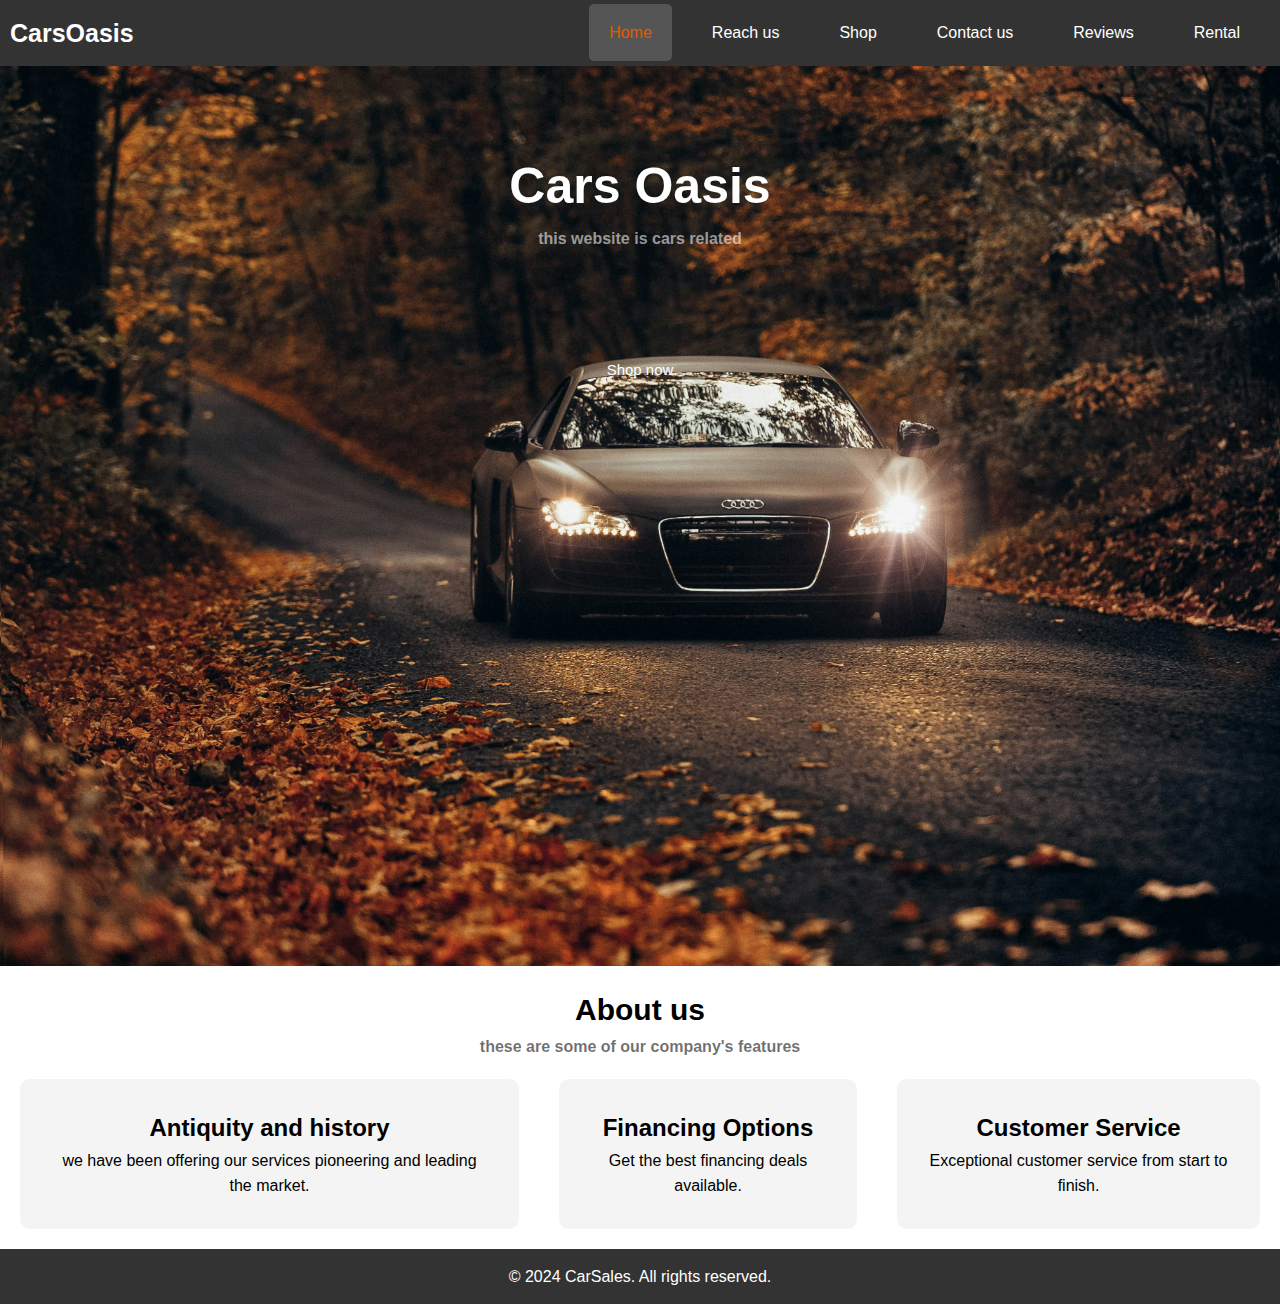
<file: VSScode/index.html>
<!DOCTYPE html>
<html lang="en">

<head>
    <meta charset="UTF-8">
    <meta name="viewport" content="width=device-width, initial-scale=1.0">
    <title>Car Selling Website</title>
    <link rel="stylesheet" href="home.css">
    <style>
        button:hover {
            background: #e55a00;
        }

        
        #hov:hover{color: #fff;}
    </style>

</head>

<body>
    <header>
        <div class="logo">CarsOasis</div>
        <nav>
            <ul>
                <li><a href="index.html" class="active">Home</a></li>
                <li><a href="ReachUs.html">Reach us</a></li>
                <li><a href="Shop.html">Shop</a></li>
                <li><a href="Contact_Us.html">Contact us</a></li>
                <li><a href="review.html">Reviews</a></li>
                <li><a href="pro.html" >Rental</a></li>
            </ul>
        </nav>
    </header>
    <main>
        <section class="hero">
            <h1 style="color: #fff; font-size: 50px;">Cars Oasis</h1>
            <h4 style="color: #ffffff90;">this website is cars related</h4>
            <button style="margin-top: 10vh; "><a id="hov" href="shop.html">Shop now</a></button>

        </section>



        <center>
            <h1 style="color: #000000; font-size: 30px; margin-top: 20px;">About us</h1>
            <h4 style="color: #00000090;">these are some of our company's features</h4>

        </center>
        <section class="features">

            <div class="feature">
                <h2>Antiquity and history</h2>
                <p>we have been offering our services pioneering and leading the market.</p>
            </div>
            <div class="feature">
                <h2>Financing Options</h2>
                <p>Get the best financing deals available.</p>
            </div>
            <div class="feature">
                <h2>Customer Service</h2>
                <p>Exceptional customer service from start to finish.</p>
            </div>
        </section>
    </main>
    <footer>
        <p>&copy; 2024 CarSales. All rights reserved.</p>
    </footer>


</body>

</html>
</file>
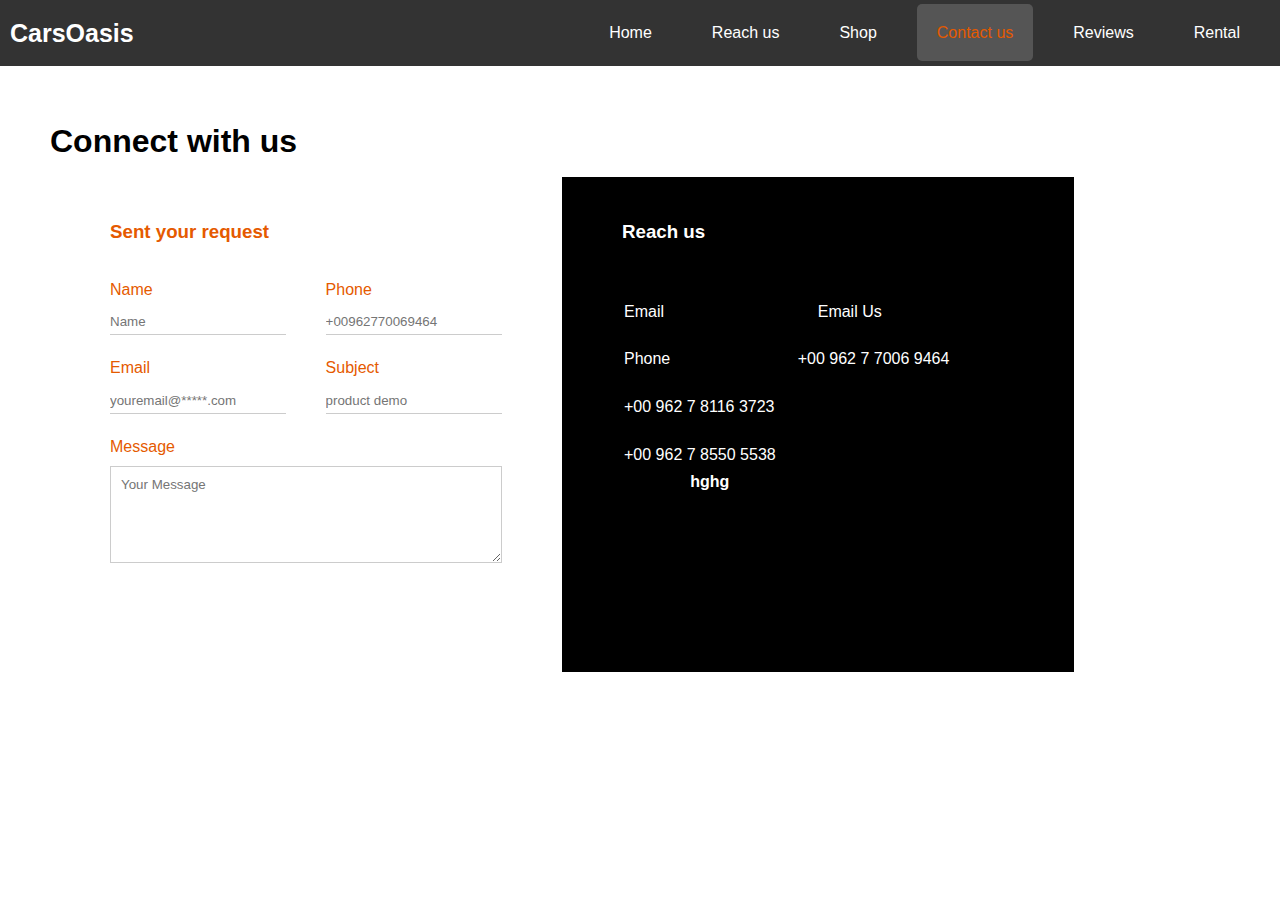
<file: VSScode/Contact_Us.html>
<!DOCTYPE html>
<html>

<head>
    <meta charset="UTF-8">
    <link rel="stylesheet" href="Contact_Us.Css">
    <link rel="stylesheet" href="home.css">
    <header>
        <div class="logo">CarsOasis</div>
        <nav>
            <ul>
                <li><a href="home.html" >Home</a></li>
                <li><a href="ReachUs.html">Reach us</a></li>
                <li><a href="Shop.html">Shop</a></li>
                <li><a href="Contact_Us.html" class="active">Contact us</a></li>
                <li><a href="review.html">Reviews</a></li>
                <li><a href="pro.html" >Rental</a></li>
            </ul>
        </nav>
    </header>
</head>

<body>
    
    <div class="container">
        <h1>Connect with us</h1>

        <div class="box">
            <div class="left">
                <h3>Sent your request</h3>
                <form>
                    <div class="row">
                        <div class="group">
                            <label>Name</label>
                            <input type="text" placeholder="Name">
                        </div>

                        <div class="group">
                            <label>Phone</label>
                            <input type="text" placeholder="+00962770069464">
                        </div>
                    </div>

                    <div class="row">
                        <div class="group">
                            <label>Email</label>
                            <input type="email" placeholder="youremail@*****.com">
                        </div>
                        <div class="group">
                            <label>Subject</label>
                            <input type="text" placeholder="product demo">
                        </div>
                    </div>
                    <label>Message</label>
                    <textarea rows="5" placeholder="Your Message"></textarea>
                    <button type="submit">SEND</button>
                </form>

            </div>
            <div class="right">
                <h3>Reach us</h3>
                <table>
                    <tr>
                        <td>Email</td>
                        <td><a href="https://mail.google.com/mail/u/0/#inbox?compose=DmwnWstvKKxsNhjdsVGLZQKCzDQZKMlWznWfSLLnzhLNljNlbQLdGsdRCLGmTpCXpJWQnMKjvbgb">Email Us</a></td>
                    </tr>
                    <tr>
                        <td>Phone</td>
                        <td>+00 962 7 7006 9464</td>
                    </tr>
                    <tr><td>+00 962 7 8116 3723</td></tr>
                    <tr><td>+00 962 7 8550 5538</td></tr>
                    <tr><th>hghg</th></tr>
                </table>
            </div>
        </div>
    </div>
</body>

</html>
</file>
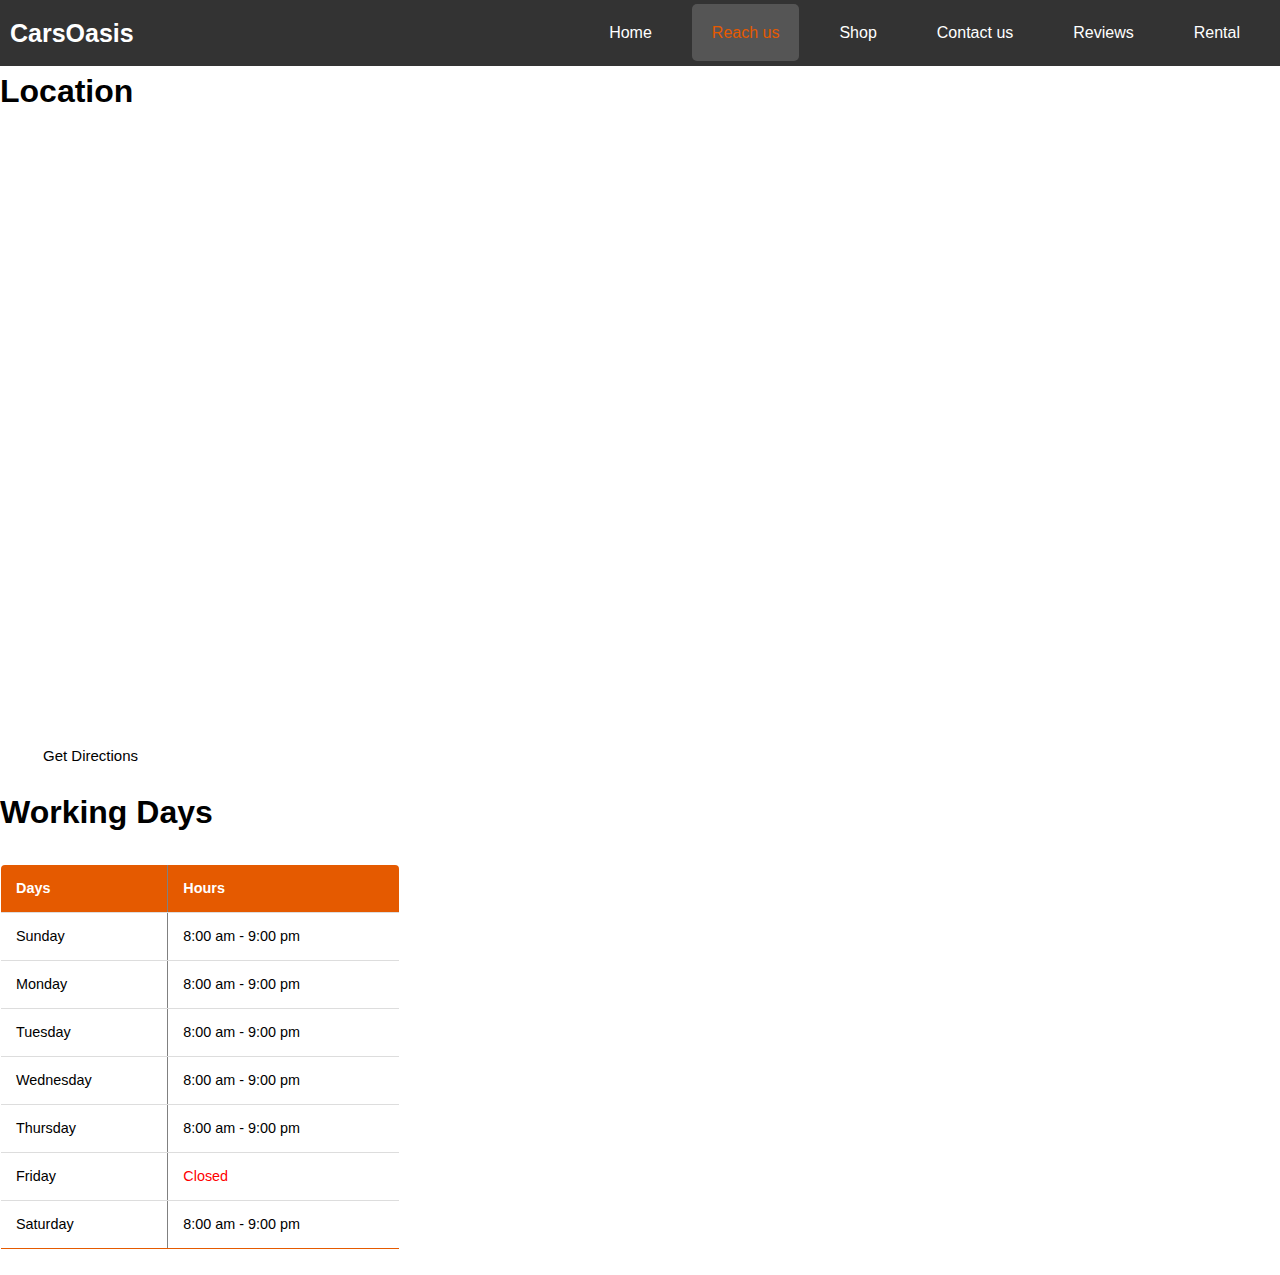
<file: VSScode/ReachUs.html>
<!DOCTYPE html>
<html>

<head>
    <title>Reach Us</title>
    <link rel="stylesheet" href="table_style.css">
    <link rel="stylesheet" href="home.css">
    <style>
        .bot {
            border-style: solid;
            background-color: transparent;
            border-color: transparent;
            border-radius: 5px 5px 5px 5px;
        }

        .bot:hover{
            background-color: #e55a00;

        }

        .aa {
            
            color: black;
        }

        .aa:hover {
            color: #ffffff;
        }
    </style>

</head>

<body>
    <header>
        <div class="logo">CarsOasis</div>
        <nav>
            <ul>
                <li><a href="index.html">Home</a></li>
                <li><a href="ReachUs.html" class="active">Reach us</a></li>
                <li><a href="Shop.html">Shop</a></li>
                <li><a href="Contact_Us.html">Contact us</a></li>
                <li><a href="Reviews.html">Reviews</a></li>
                <li><a href="pro.html" >Rental</a></li>
            </ul>
        </nav>
    </header>
    <h1>Location</h1>

    <iframe
        src="https://www.google.com/maps/embed?pb=!1m18!1m12!1m3!1d3382.080511353498!2d35.8978239745002!3d32.040012121287106!2m3!1f0!2f0!3f0!3m2!1i1024!2i768!4f13.1!3m3!1m2!1s0x151c9e3a42faf1ef%3A0x7cba90fd7b6d2247!2sApplied%20Science%20Private%20University!5e0!3m2!1sen!2sjo!4v1722690518821!5m2!1sen!2sjo"
        width="800" height="600" style="border:0;" allowfullscreen="" loading="lazy"
        referrerpolicy="no-referrer-when-downgrade"></iframe>
    <br>
    <button class="bot"><a class="aa"
            href="https://www.google.com/maps/dir//Applied+Science+Private+University,+Al-Arab+St.+21,+Amman/@32.0400121,35.897824,17z/data=!4m8!4m7!1m0!1m5!1m1!1s0x151c9e3a42faf1ef:0x7cba90fd7b6d2247!2m2!1d35.9003989!2d32.0400076?entry=ttu">Get
            Directions</a></button>

    <h1>Working Days</h1>
    <table border="1">
        <tr>
            <th>Days</th>
            <th>Hours</th>
        </tr>
        <tr>
            <td>Sunday</td>
            <td>8:00 am - 9:00 pm</td>
        </tr>
        <tr>
            <td>Monday</td>
            <td>8:00 am - 9:00 pm</td>
        </tr>
        <tr>
            <td>Tuesday</td>
            <td>8:00 am - 9:00 pm</td>
        </tr>
        <tr>
            <td>Wednesday</td>
            <td>8:00 am - 9:00 pm</td>
        </tr>
        <tr>
            <td>Thursday</td>
            <td>8:00 am - 9:00 pm</td>
        </tr>
        <tr>
            <td>Friday</td>
            <td id="Closed" align="left">Closed</td>
        </tr>
        <tr>
            <td>Saturday</td>
            <td>8:00 am - 9:00 pm</td>
        </tr>

    </table>
</body>

</html>
</file>
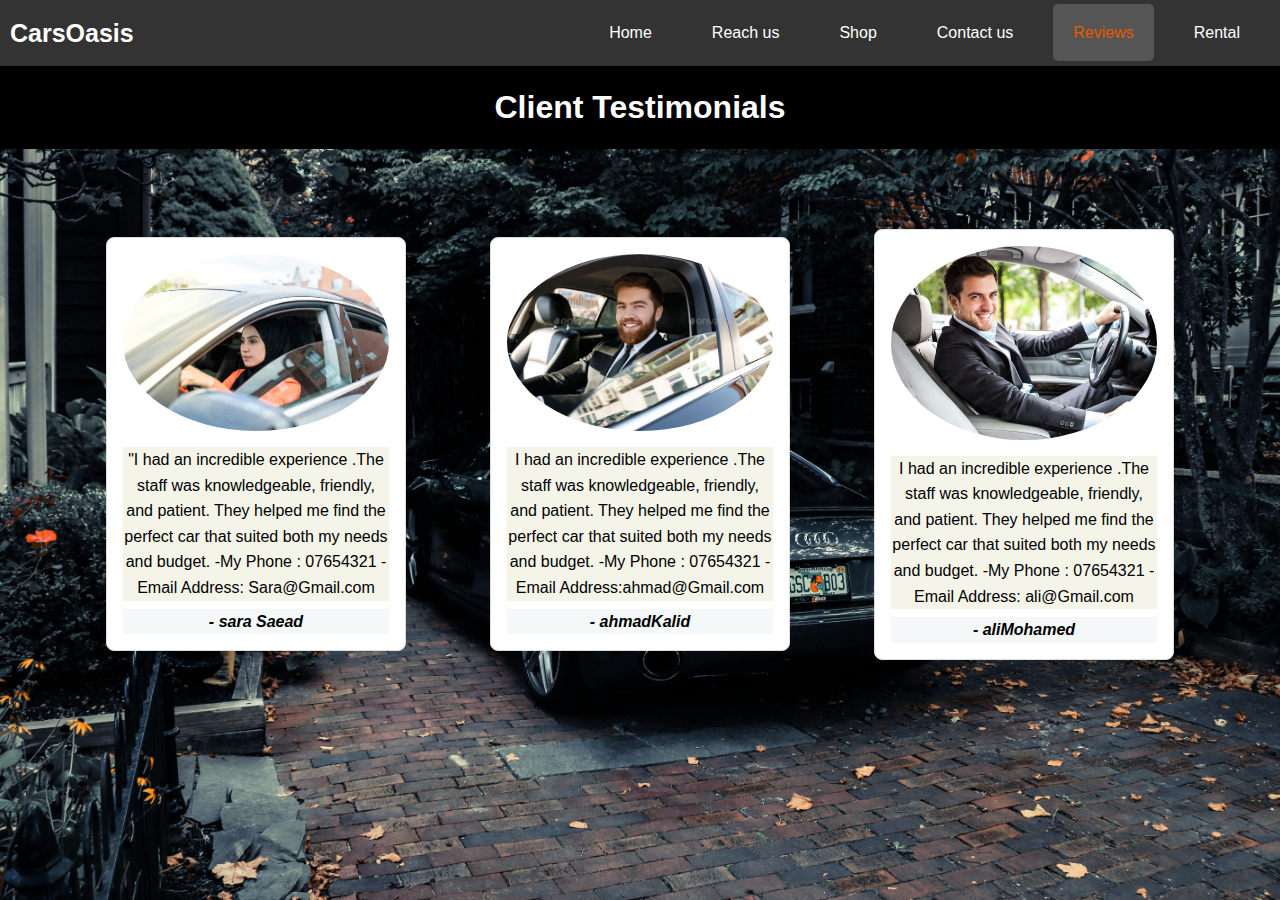
<file: VSScode/review.html>
<!DOCTYPE html>
<html>

<head>
  <title>Reviews</title>
  <link rel="stylesheet" href="home.css">
  <header>
    <div class="logo">CarsOasis</div>
    <nav>
        <ul>
            <li><a href="index.html" >Home</a></li>
            <li><a href="ReachUs.html">Reach us</a></li>
            <li><a href="Shop.html">Shop</a></li>
            <li><a href="Contact_Us.html">Contact us</a></li>
            <li><a href="review.html" class="active">Reviews</a></li>
            <li><a href="pro.html" >Rental</a></li>
        </ul>
    </nav>
</header>
  <style>
    body {
      background-image: url(pexels-vladalex94-1402787.jpg);
      height: 100vh;
      background-position: center;
      background-size: cover;
      background-repeat: no-repeat;
      font-family: 'Roboto', sans-serif;
    }

    body {
      font-family: sans-serif serif;
    }

    .header {
      background-color: #000;
      color: white;
      text-align: center;
      padding: 1em;
    }


    .Class-container {
      display: flex;
      justify-content: space-around;
      align-items: center;
      flex-wrap: wrap;
      padding: 4em;
    }

    .Class {
      background-color: white;
      max-width: 300px;
      text-align: center;
      margin: 1em;
      padding: 1em;
      border: 1px solid #ddd;
      border-radius: 8px;
    }

    .Class img {
      width: 100%;
      border-radius: 50%;
      margin-bottom: 0.5em;
    }

    .Class p {
      font-style: inherit;
      background-color: rgb(245, 244, 233);
    }

    .Class cite {
      background-color: rgb(245, 248, 248);
      font-weight: bold;
      display: block;
      margin-top: 0.5em;
    }

    p:hover {
      background-color: rgba(17, 8, 8, 0.607);
    }

    cite:hover {

      color: #e55a00;
    }
  </style>
  
</head>

<body>
  

  <div class="header">
    <h1>Client Testimonials</h1>
  </div>

  <section class="Class-container">
    <div class="Class">
      <img src="sara.jpg" alt="Client 2" />
      <p>
        "I had an incredible experience .The staff was knowledgeable,
        friendly, and patient. They helped me find the perfect car that suited
        both my needs and budget. -My Phone : 07654321 -Email Address:
        Sara@Gmail.com
      </p>
      <cite>- sara Saead</cite>
    </div>

    <div class="Class" style="top: auto">
      <img src="ahmad.jpg" alt="Client 2" />
      <p>
        I had an incredible experience .The staff was knowledgeable, friendly,
        and patient. They helped me find the perfect car that suited both my
        needs and budget. -My Phone : 07654321 -Email Address:ahmad@Gmail.com
      </p>
      <cite>- ahmadKalid</cite>
    </div>

    <div class="Class">
      <img src="ali.jpg" alt="Client 1" />
      <p>
        I had an incredible experience .The staff was knowledgeable, friendly,
        and patient. They helped me find the perfect car that suited both my
        needs and budget. -My Phone : 07654321 -Email Address:
        ali@Gmail.com
      </p>
      <cite>- aliMohamed</cite>
    </div>
  </section>
</body>

</html>
</file>
<file: VSScode/home.css>
* {
    margin: 0;
    padding: 0;
    box-sizing: border-box;
    font-family: Arial, sans-serif;
}

body {
    line-height: 1.6;
}

header {
    background: #333;
    color: #fff;
    padding: 1px ;
    display: flex;
   justify-content: space-between;
    align-items: center;
    padding: 10px ;
}

header .logo {
    font-size: 25px;
    font-weight: bold;
}

 ul {
    list-style: none;
    display: flex;
}

 li {
    margin: 10px;
}

 a {
    color: #fff;
    text-decoration: none;
    padding: 20px;
    border-radius: 5px;
}

a:hover {
    color: #e55a00;
}
 a.active {
    background: #555;
    color: #e55a00;
}



.hero {
    height: 100vh;

    text-align: center;
    background: url('car.jpg') no-repeat center center/cover;
    padding: 80px ;
}




 button {
   padding: 20px;
    background: transparent;
    color: #fff;
    border: none;
    border-radius: 5px;
    font-size: 15px;
    cursor:pointer
    
    
}

 

.features {
    display: flex;
    justify-content: space-around;
}

.feature {
    background: #f4f4f4;
    padding:30px;
    text-align: center;
    border-radius: 10px;
    margin:  20px;
}



footer {
    background: #333;
    color: #fff;
    text-align: center;
    padding: 15px;
    


}
</file>
<file: VSScode/Contact_Us.Css>
body {
    background-color: #fff;
    font-family: "Poppins", sans-serif;
    font-weight: 400;
    font-style: normal;
}

.container {
    width: 80%;
    margin: 50px;
}

.box {
    background: #fff;
    display: flex;
}

.left {
    flex-basis: 60%;
    padding: 40px 60px;
}

.right {
    flex-basis: 60%;
    padding: 40px 60px;
    background: #000;
    color: #fff;
}

h1 {
    margin-bottom: 10px;
}

.container p {
    margin-bottom: 40px;
}

.row {
    display: flex;
    justify-content: space-between;
    margin-bottom: 20px;
}

.row .group {
    flex-basis: 45%;
}

input {
    background-color: #fff;
    width: 100%;
    border: none;
    border-bottom: 1px solid #ccc;
    outline: none;
    padding-bottom: 5px;
    align-items: center;
}

textarea {
    width: 100%;
    border: 1px solid #ccc;
    outline: none;
    padding: 10px;
    box-sizing: border-box;
}

label {
    margin-bottom: 6px;
    display: block;
    color: #e55a00;
}

button {
    background: #e55a00;
    width: 100px;
    border: none;
    outline: none;
    color: #fff;
    height: 35px;
    border-radius: 30px;
    margin-top: 20px;
}

.left h3 {
    color: #e55a00;
    font-weight: 600;
    margin-bottom: 30px;
}

.right h3 {

    color: #fff;
    font-weight: 600;
    margin-bottom: 30px;
}

tr td:first-child {
    padding-right: 20px;
}

tr td {
    padding-top: 20px;
}
</file>
<file: VSScode/table_style.css>
#Closed {
    color: red;
}

h1 {
    color: #000;
}
table {
    border-collapse: collapse;
    margin: 25px 0px;
    font-size: 0.9em;
    min-width: 400px;
    border-radius: 5px 5px 0px 0px;
    overflow: hidden;

}

th {
    background-color: #e55a00;
    color: #ffffff;
    text-align: left;
    font-weight: bold;
}

td,
th {
    padding: 12px 15px;
}

tr {
    border-bottom: 1px solid #dddddd;
}

tr:last-of-type {
    border-bottom: 2px solid #e55a00;
}

tr:hover {
    color: #e55a00;
}
</file>
